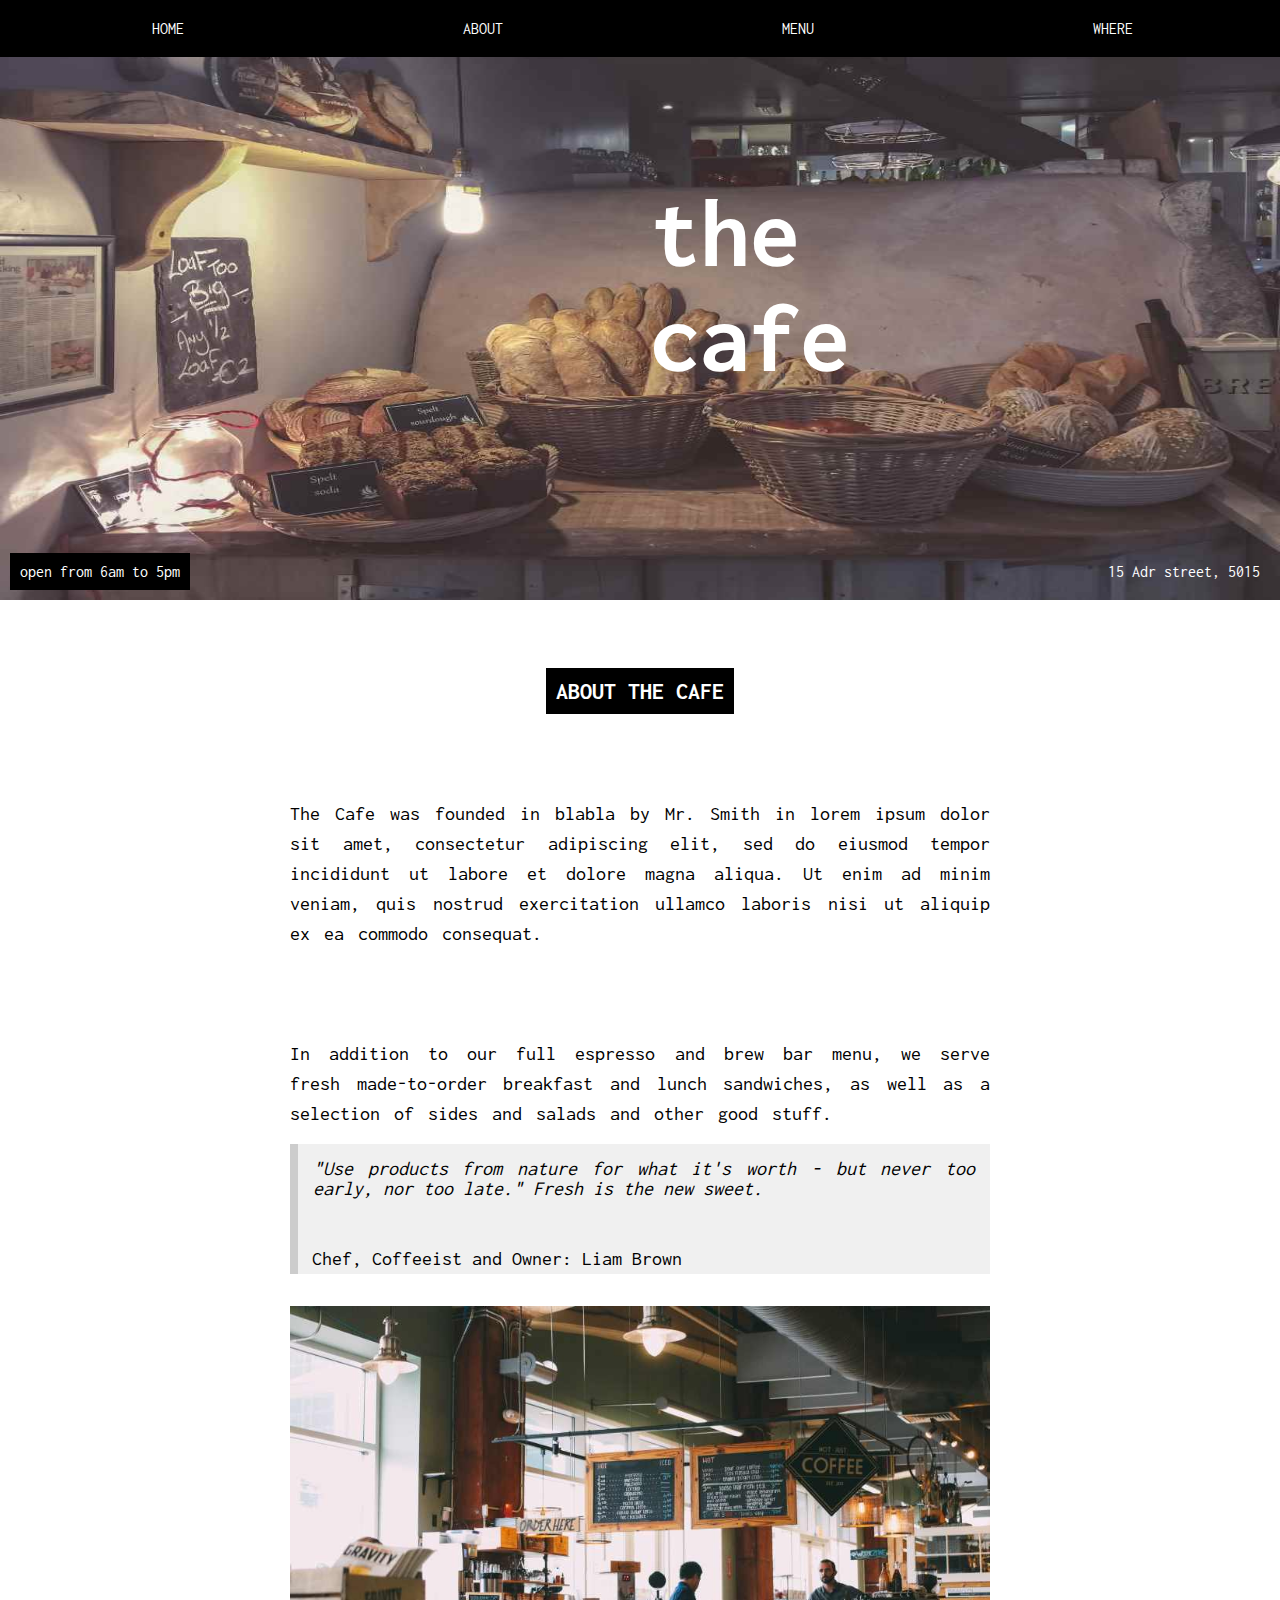
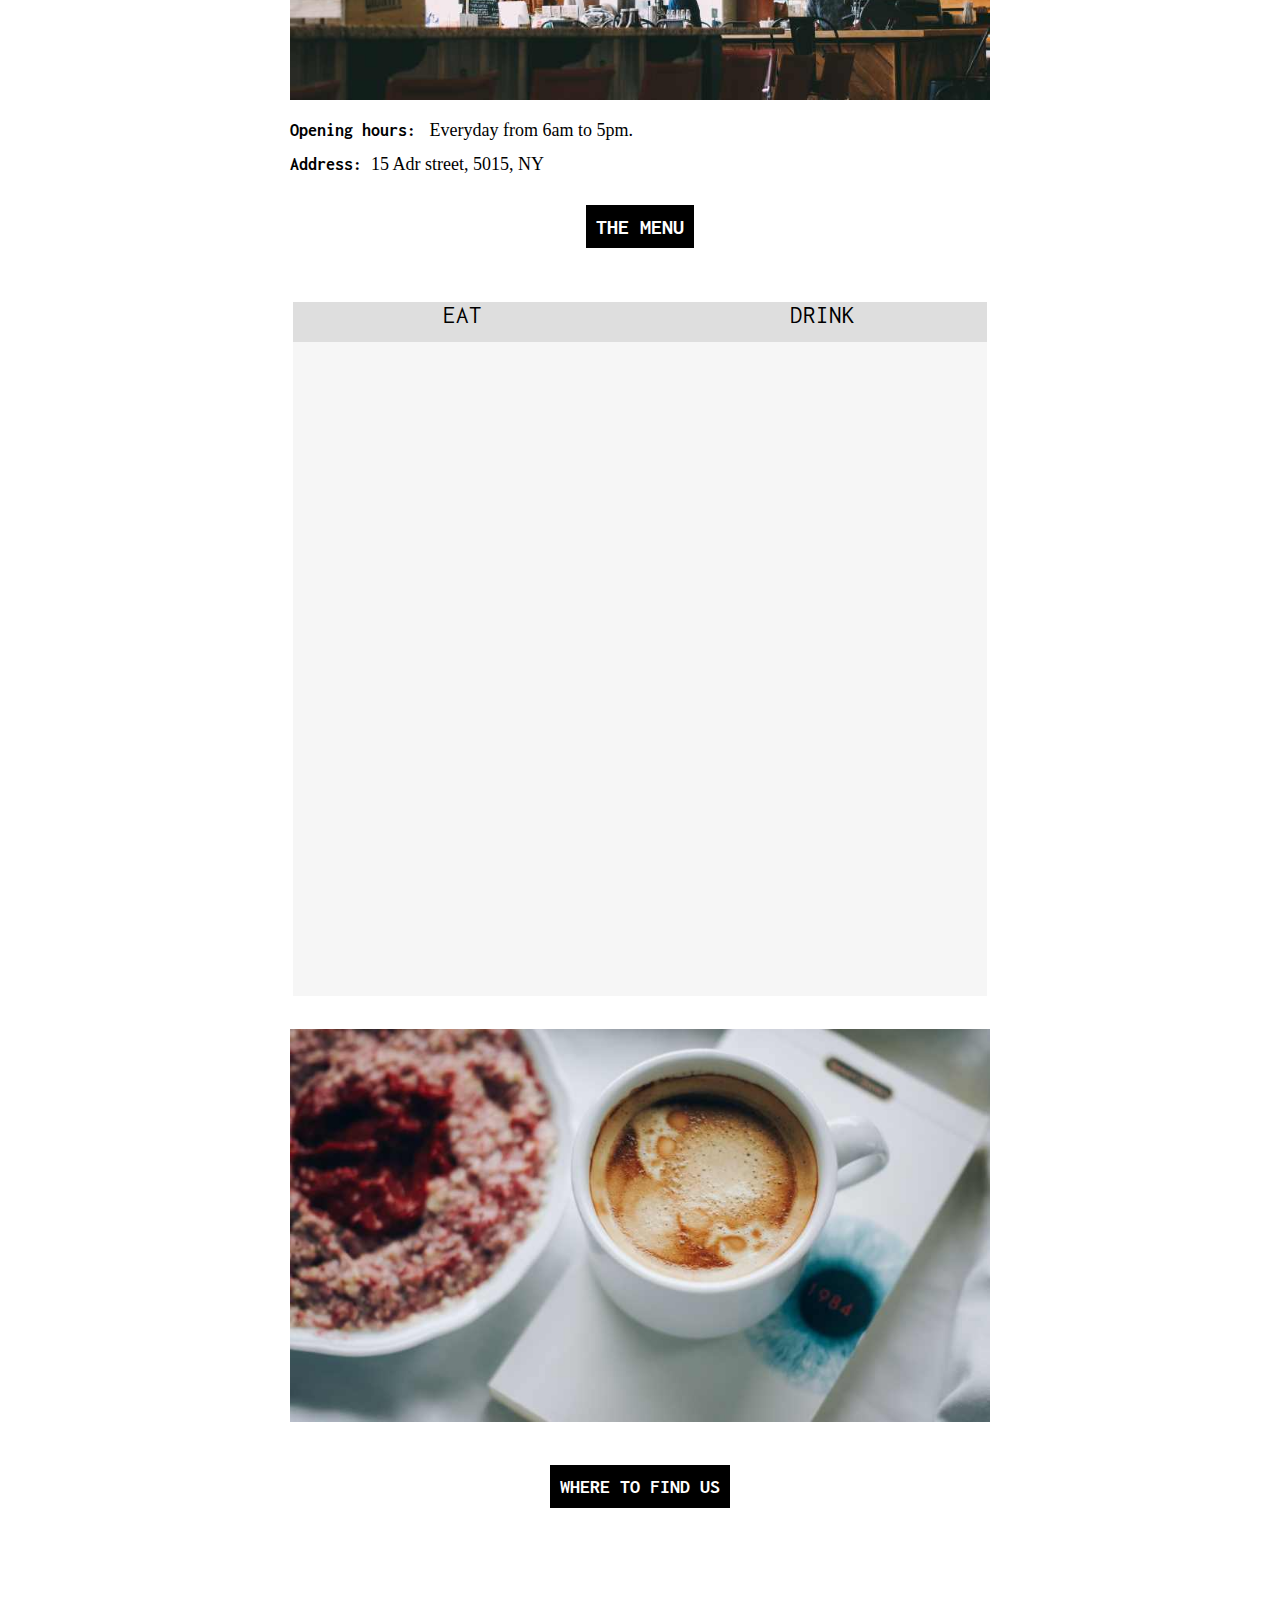
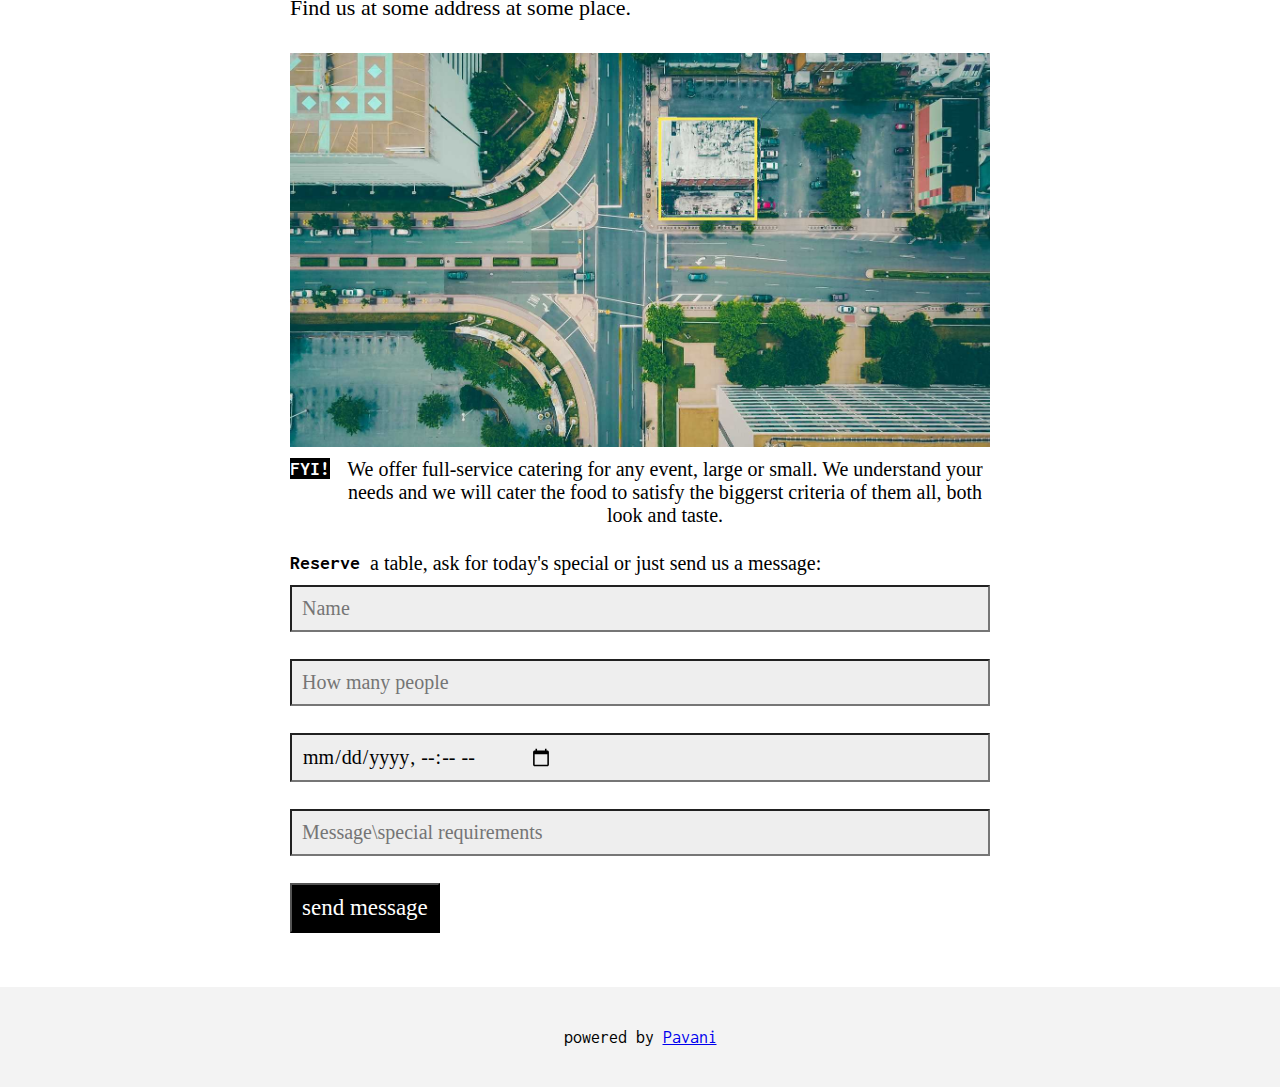
<file: index.html>
<!DOCTYPE html>
<html lang="en">

<head>
    <meta charset="UTF-8">
    <meta name="viewport" content="width=device-width, initial-scale=1.0">
    <title>THE CAFE</title>
    <link rel="stylesheet" href="style.css">
    <link href="https://fonts.googleapis.com/css?family=Inconsolata" rel="stylesheet">
</head>

<body>
    <header>

        <nav> <a href="#home">HOME</a></nav>
        <nav><a href="#ABOUT">ABOUT</a></nav>
        <nav><a href="#MENU">MENU</a></nav>
        <nav><a href="#where">WHERE</a></nav>

    </header>
    <div class="container"id="home">
        <img src="coffeehouse.jpg" alt="image" width="100%" height="600px">
        <p>open from 6am to 5pm</p>
        <h1><b>the</b><br><b>cafe</b></h1>
        <span>15 Adr street, 5015</span>

    </div>
    <br>
    <br>
    <br>
    <br>

    <center>
        <h2 id="ABOUT">ABOUT THE CAFE</h2>
        <br>
        <br>
        <br>
        <br>
        <br>
        <div class="item">
            <p1>The Cafe was founded in blabla by Mr. Smith in lorem ipsum dolor sit amet, consectetur adipiscing elit,
                sed do eiusmod tempor incididunt ut labore et dolore magna aliqua. Ut enim ad minim veniam, quis nostrud
                exercitation ullamco laboris nisi ut aliquip ex ea commodo consequat.</p1>
            <br>
            <br>
            <p2>In addition to our full espresso and brew bar menu, we serve fresh made-to-order breakfast and lunch
                sandwiches, as well as a selection of sides and salads and other good stuff.</p2>
        </div>
        <div class="item1">
            <p3>
                <i>
                    "Use products from nature for what it's worth - but never too early, nor too late." Fresh is the new
                    sweet.
                </i>
            </p3>
            <br>
            <br>
            <p4>
                Chef, Coffeeist and Owner: Liam Brown
            </p4>
        </div>
        <br>

        <div class="image">
            <img src="coffeeshop.jpg" alt="coffeeshop" width="700px;">
            <br>
            <br>
            <p5><b>Opening hours:</b>&nbsp;&nbsp; Everyday from 6am to 5pm.</p5>
            <br>
            <br>
            <p5><b>Address:</b>&nbsp;&nbsp;15 Adr street, 5015, NY</p5>
        </div>
        <br>
        <br>
        <br>
        <div class="content"id="MENU"><b>THE MENU</b></div>
        <br>
        <br>
        <br>
        <div class="table">
            <div class="tab"> <a href="#Eat">EAT</a></div>
            <div class="tab tab1"> <a href="#Drink">DRINK</a> </div>
                    <div class="table1" id="Eat">
                <h4> Bread Basket </h4>
                <br>
                <p7>Assortment of fresh baked fruit breads and muffins 5.50</p7>
                <br>
                <h4>Honey Almond Granola with Fruits</h4>
                <br>
                <p7>Natural cereal of honey toasted oats, raisins, almonds and dates 7.00</p7>
                <br>
                <h4>Belgian Waffle</h4>
                <br>
                <p7>Vanilla flavored batter with malted flour 7.50</p7>
                <br>
                <h4>Scrambled eggs</h4>
                <br>
                <p7>Scrambled eggs, roasted red pepper and garlic, with green onions 7.50</p7>
                <br>
                <h4>
                    Blueberry Pancakes
                </h4>
                <br>
                <p7>With syrup, butter and lots of berries 8.50</p7>

            </div>
            <div class="table2" id="Drink">
                <h4>Coffee</h4>
                <br>
                <p7>Regular coffee 2.50</p7>
                <br>
                <h4>Chocolato</h4>
                <br>
                <p7>Chocolate espresso with milk 4.50</p7>
                <br>
                <h4>Corretto</h4>
                <br>
                <p7>Whiskey and coffee 5.00</p7>
                <br>
                <h4>Iced tea</h4>
                <br>
                <p7>Hot tea, except not hot 3.00</p7>
                <br>
                <h4>Soda</h4>
                <br>
                <p7>Coke, Sprite, Fanta, etc. 2.50</p7>

            </div>
        </div>
        <div class="image1">
            <img src="coffeehouse2.jpg" alt="coffee" width="700px">
        </div>
        <div class="content1"id="where"><b>WHERE TO FIND US</b></div>
        <br>
        <div class="content2">
            <p8>Find us at some address at some place.</p8>
        </div>
        <br>
        <div class="image2">
            <img src="map.jpg" alt="map" width="700px">
        </div>
        <div class="content3">
            <p9><b id="b">FYI!</b>We offer full-service catering for any event, large or small. We understand your needs
                and we will cater the food to satisfy the biggerst criteria of them all, both look and taste.</p9>
            <br>
            <p9><b>Reserve</b>a table, ask for today's special or just send us a message:</p9>
        </div>
        <div class="box">
            <form action="formaction.html" method="get">

                <input type="text" placeholder="Name" required>
                <br>

                <input type="text" placeholder="How many people" required>
                <br>
                <input type="datetime-local" placeholder="Enter the date" required>
                <br>
                <input type="instructions" placeholder="Message\special requirements" id="Name" required>
                <br>
                <input type="submit" value="send message" id="value">
            </form>
            <br>
        </div>
    </center>
    <br>
    <div class="smallbox">
        <footer>powered by <a href="#home">Pavani</a></footer>
    </div>

</body>

</html>
</file>
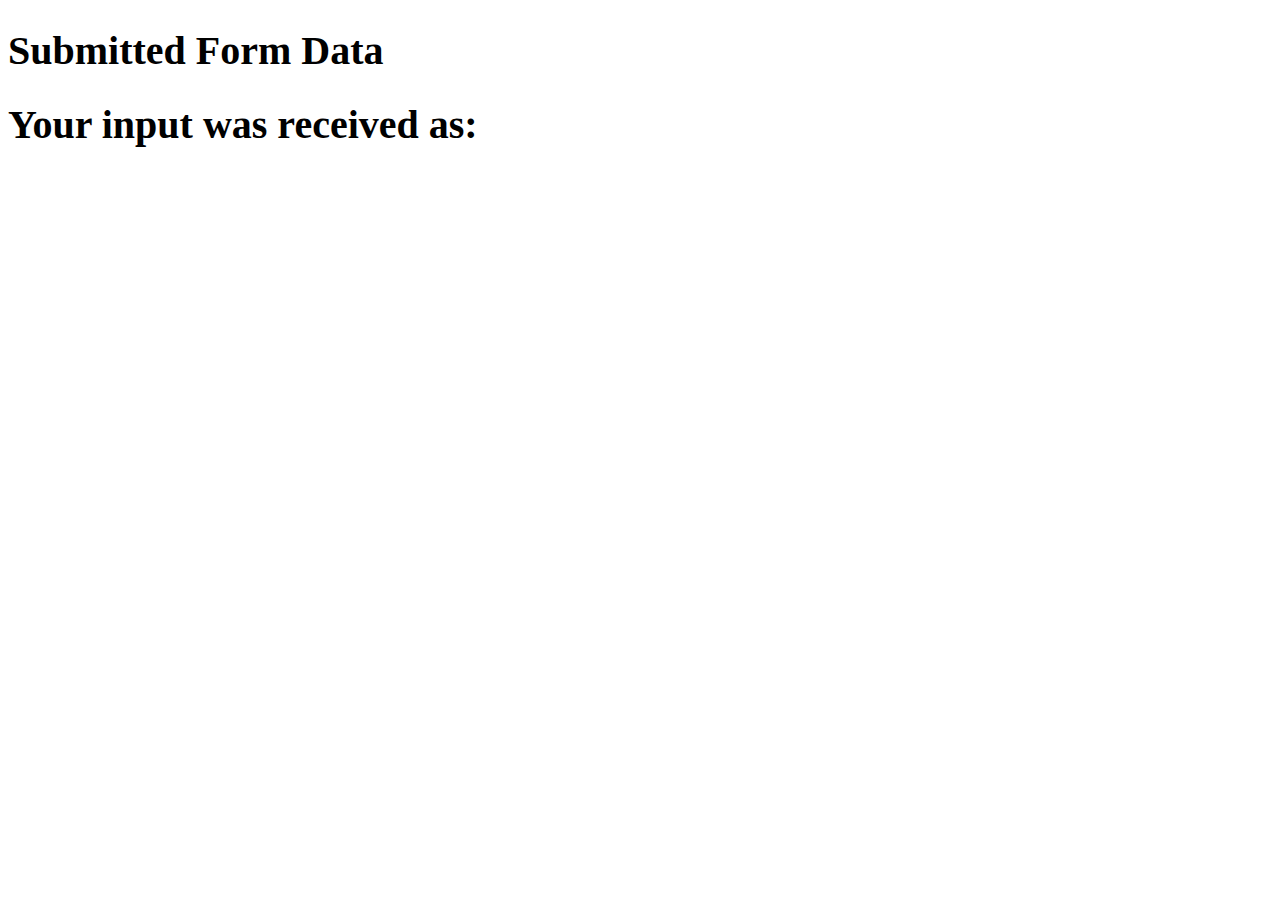
<file: formaction.html>
<!DOCTYPE html>
<html lang="en">
<head>
    <meta charset="UTF-8">
    <meta name="viewport" content="width=device-width, initial-scale=1.0">
    <title>Document</title>
    <style>
        h1{
            font-size: 40px;
        }
    </style>
</head>
<body>
    <h1>Submitted Form Data</h1>
    <h1>Your input was received as:</h1>
</body>
</html>
</file>
<file: style.css>
*{
    padding: 0px;
    margin: 0px;
    box-sizing: border-box;
    font-family: inconsolata, monospace;
}
header {
     display: flex;
     width: 100%;
     padding: 10px;
     position: fixed;
     justify-content: space-around;
     top: 0px;
     z-index: 999;
     background-color: black;
}

     header > nav{
        flex-basis: 100%;
        text-align: center;
        padding : 10px;
        
     }
nav > a{
    text-decoration: none;
    color: white;
    
    
} 
nav:hover{
    background-color: grey;

}
nav:hover > a{
    color: black;
    
}
.container{
    position: relative;
    width: 100%;
    height: 600px;

}

p{
    background-color: black;
    left: 10px;
    bottom: 10px;
    position: absolute;
    color: white;
    width: fit-content;
    padding: 10px;
    
}
h1{
    color: white;
    position: absolute;
    font-weight: 400;
    top: 180px;
    left: 650px;
   
   
    font-size: 100px;
    gap: 10px;
}
span{
    color: white;
    position: absolute;
    bottom: 10px;
    right: 10px;
    padding: 10px;
}

h2{

background-color: black;
color: white;
padding: 10px;
width: fit-content;


}
.item{
    width: 700px;
    font-size: 20px;
    display: flex;
    flex-direction: column;
    align-items: center;
    text-align: justify;
    word-spacing: 4px;
    line-height: 1.5;
    font-family: Inconsolata monospace;
    gap: 15px;
    
}
.item1{
    background-color: rgba(211, 211, 211, 0.34);
    color: black;
    text-align: center;
    font-size: 20px;
    border-left: 8px solid #ccc !important;
    margin-top: 15px;
    margin-bottom: 15px;
    display: flex;
    flex-direction: column;
    align-items: center;
    text-align: justify;
    width: 700px;
    font-size: 20px;
    padding: 15px;
    line-height: 1; 
    position: relative; 
    gap: 20px;
    font-family: inconsolata monospace;     
}
p4{

  position: absolute; 
  left :14px;
  bottom: 5px; 
}
.image{
    position: relative;
    width: 700px;
}
.image>p5{
    position: absolute;
    font-size: 18px;
    left: 0px;
    font-family: Inconsolata monospace ;
}
.content{
    font-size: 22px;
    background-color: black;
    color: white;
    width: fit-content;
    padding: 10px;
}
.table{
    
    font-family: Inconsolata sans-serif;
    background-color: rgba(211, 211, 211, 0.203);
    width: 700px;
    height: 700px;
    display: flex;
    border: solid white;
    position: relative;

}
.tab{
    font-size: 25px;
    display: flex;
    text-align: center;
    box-sizing: border-box;
    background-color: rgba(211, 211, 211, 0.71);
    width: 700px;
    height: 40px;
    border: 0px solid gray;
  
}
.tab>a{
    text-decoration: none;
    color: black;
    text-align: center;
    padding-left: 150px;
    gap: 40px;
}

 .table1{
    position: absolute;
    width: 700px;
    display: flex;
    justify-content: left;
    flex-direction: column;
    font-size: 18px; 
    margin-top: 60px;
    left: 30px;
    gap: 10px;
    text-align: left;
    opacity: 0;
    pointer-events: none;
    
 }
 .table2{
    position: absolute;
    margin-top: 60px;
    width: 700px;
    left: 30px;
    display: flex;
    justify-content: left;
    flex-direction: column;
    text-align: left;
    font-size: 18px; 
    gap: 10px;
    opacity: 0; 
    pointer-events: none;     
 }
p7{
    color: rgb(128, 128, 128);
}
.tab>a:hover{
    color: whitesmoke;

}
 #Drink:target,
 #Eat:target {
    opacity: 1;
    pointer-events: auto;

}

.image1{
    margin-top: 30px;
}
.content1{
    margin-top: 40px;
    margin-bottom: 40px;
    background-color: black;
    color: white;
    padding: 10px;
    width: fit-content;
    font-family: inconsolota sans-serif;
    font-size: 20px;
}
.content2>p8{
    margin-top: 30px;
    margin-bottom: 15px;
    font-family: inconsolata sans-serif; 
    font-size: 22px;
    width: 700px;
    display: flex;
    justify-content: left;

}
.content3>p9{
    margin-top: 8px;
    font-family: inconsolata monospace;
    display: flex;
    width: 700px;
    justify-content: left;
    gap: 10px;
    font-size: 20px;
}
#b  {
    background-color: black;
    width: fit-content;
    color: white;
    height: min-content;
}
.box{
    width: 700px;
   
    position: relative;
    box-sizing: border-box;
}
.box input{
    width: 700px;
    display: flex;
    justify-content: left;
    margin-top: 10px;
    font-size: 20px;
    padding: 10px;
    font-family: inconsolata monospace;
    gap: 20px;
    background-color: rgba(211, 211, 211, 0.378);
    
    
    
}
.box input:hover{
      background-color: white;
      color: black;
}
#value{
    width: fit-content;
    background-color: black;
    color: white;
    padding: 10px;
    font-size: 23px !important;
    position: absolute;
    left: 0px;
    
}

.smallbox {
    width: 100%;
    height: 100px;
    background-color: #cccccc3c;
    margin-top: 80px; 
    text-align: center;
    display: flex;
    justify-content: center;
    align-items: center;
    font-size: 18px;
}
</file>
